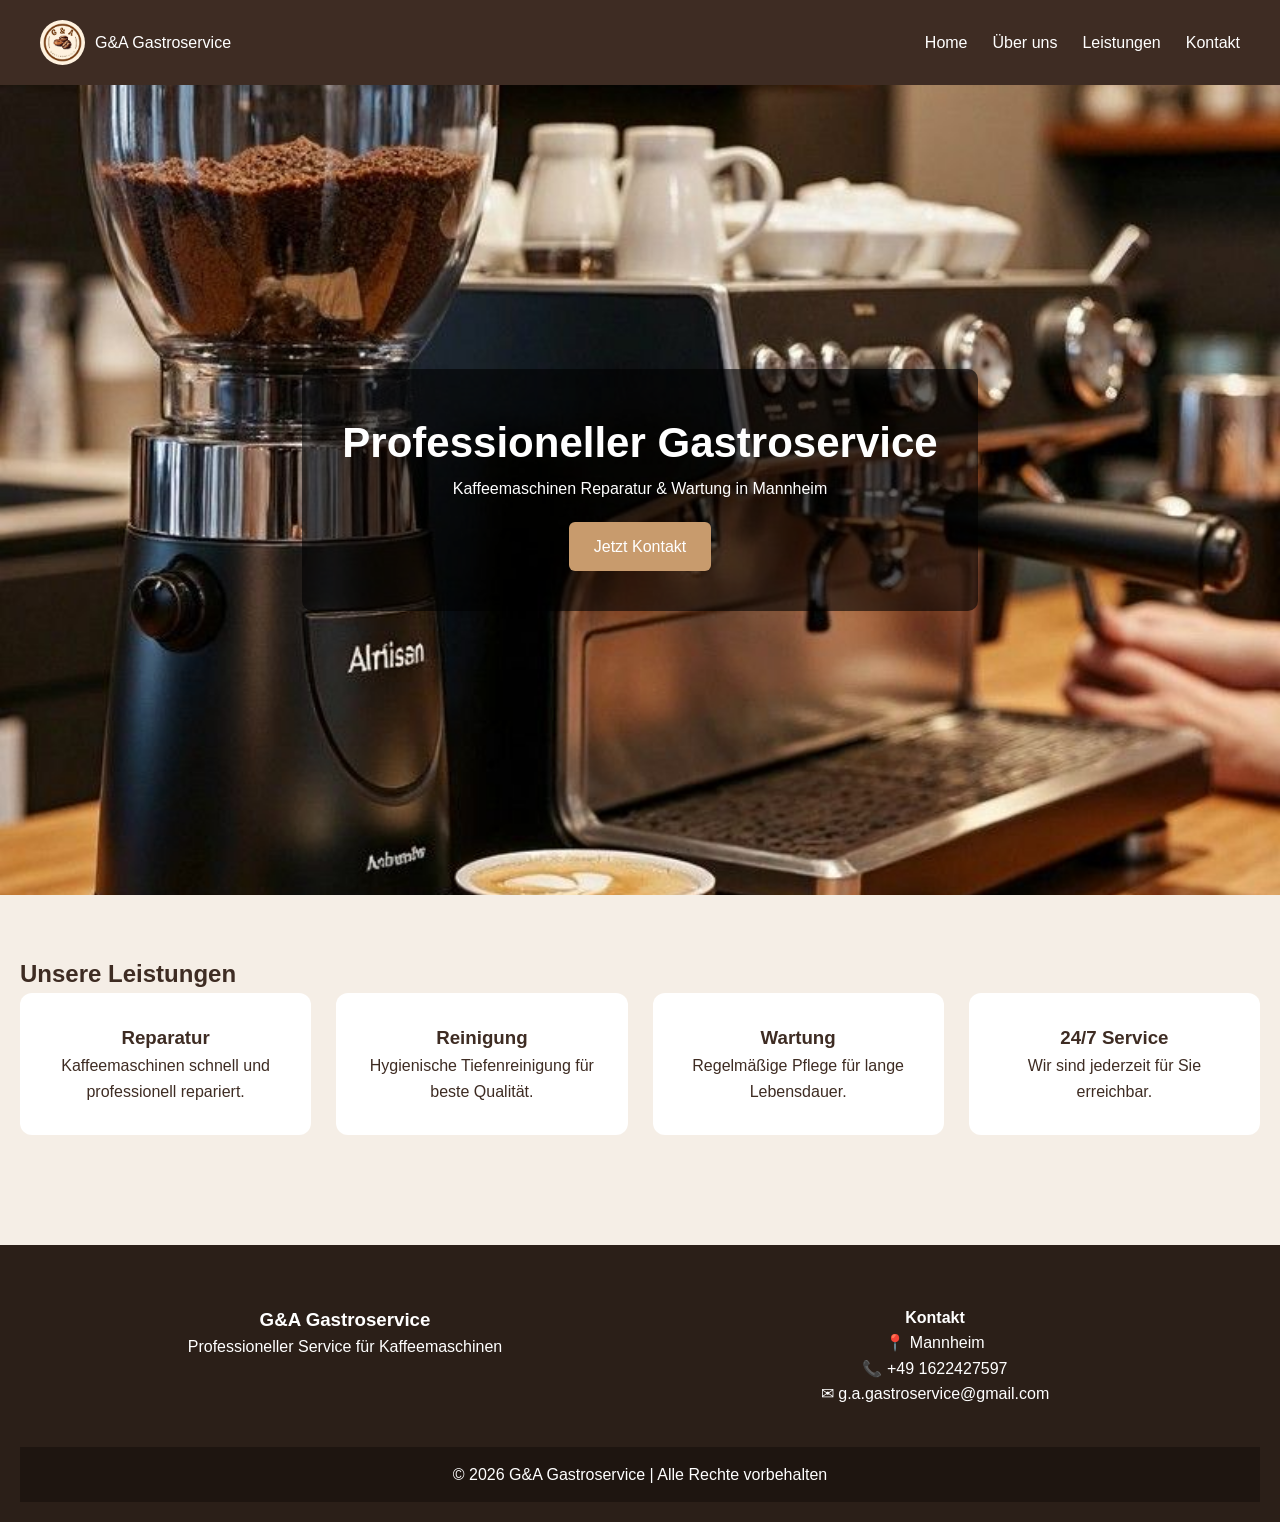
<file: index.html>
<!DOCTYPE html>
<html lang="de">
<head>
    <meta charset="UTF-8">
    <meta name="viewport" content="width=device-width, initial-scale=1.0">
    <title>G&A Gastroservice</title>
    <link rel="stylesheet" href="css/style.css">
</head>
<body>

<!-- NAVBAR -->
<header>
    <div class="logo-container">
        <img src="images/logo.jpg" alt="Logo">
        <span>G&A Gastroservice</span>
    </div>

    <div class="menu-toggle" onclick="toggleMenu()">☰</div>

    <nav id="nav">
        <a href="index.html">Home</a>
        <a href="about.html">Über uns</a>
        <a href="services.html">Leistungen</a>
        <a href="contact.html">Kontakt</a>
    </nav>
</header>

<!-- HERO SECTION -->
<section class="hero">
    <div class="hero-text">
        <h1>Professioneller Gastroservice</h1>
        <p>Kaffeemaschinen Reparatur & Wartung in Mannheim</p>
        <a href="contact.html" class="btn">Jetzt Kontakt</a>
    </div>
</section>

<!-- SERVICES PREVIEW -->
<section>
    <h2>Unsere Leistungen</h2>

    <div class="services-container">

        <div class="service-box">
            <h3>Reparatur</h3>
            <p>Kaffeemaschinen schnell und professionell repariert.</p>
        </div>

        <div class="service-box">
            <h3>Reinigung</h3>
            <p>Hygienische Tiefenreinigung für beste Qualität.</p>
        </div>

        <div class="service-box">
            <h3>Wartung</h3>
            <p>Regelmäßige Pflege für lange Lebensdauer.</p>
        </div>

        <div class="service-box">
            <h3>24/7 Service</h3>
            <p>Wir sind jederzeit für Sie erreichbar.</p>
        </div>

    </div>
</section>


<!-- FOOTER -->
<footer class="footer">
    <div class="footer-content">

        <div>
            <h3>G&A Gastroservice</h3>
            <p>Professioneller Service für Kaffeemaschinen</p>
        </div>

        <div>
            <h4>Kontakt</h4>
            <p>📍 Mannheim</p>
            <p>📞 +49 1622427597</p>
            <p>✉ g.a.gastroservice@gmail.com</p>
        </div>

    </div>

    <div class="footer-bottom">
        <p>© 2026 G&A Gastroservice | Alle Rechte vorbehalten</p>
    </div>
</footer>




<script src="js/script.js"></script>

</body>
</html>
</file>
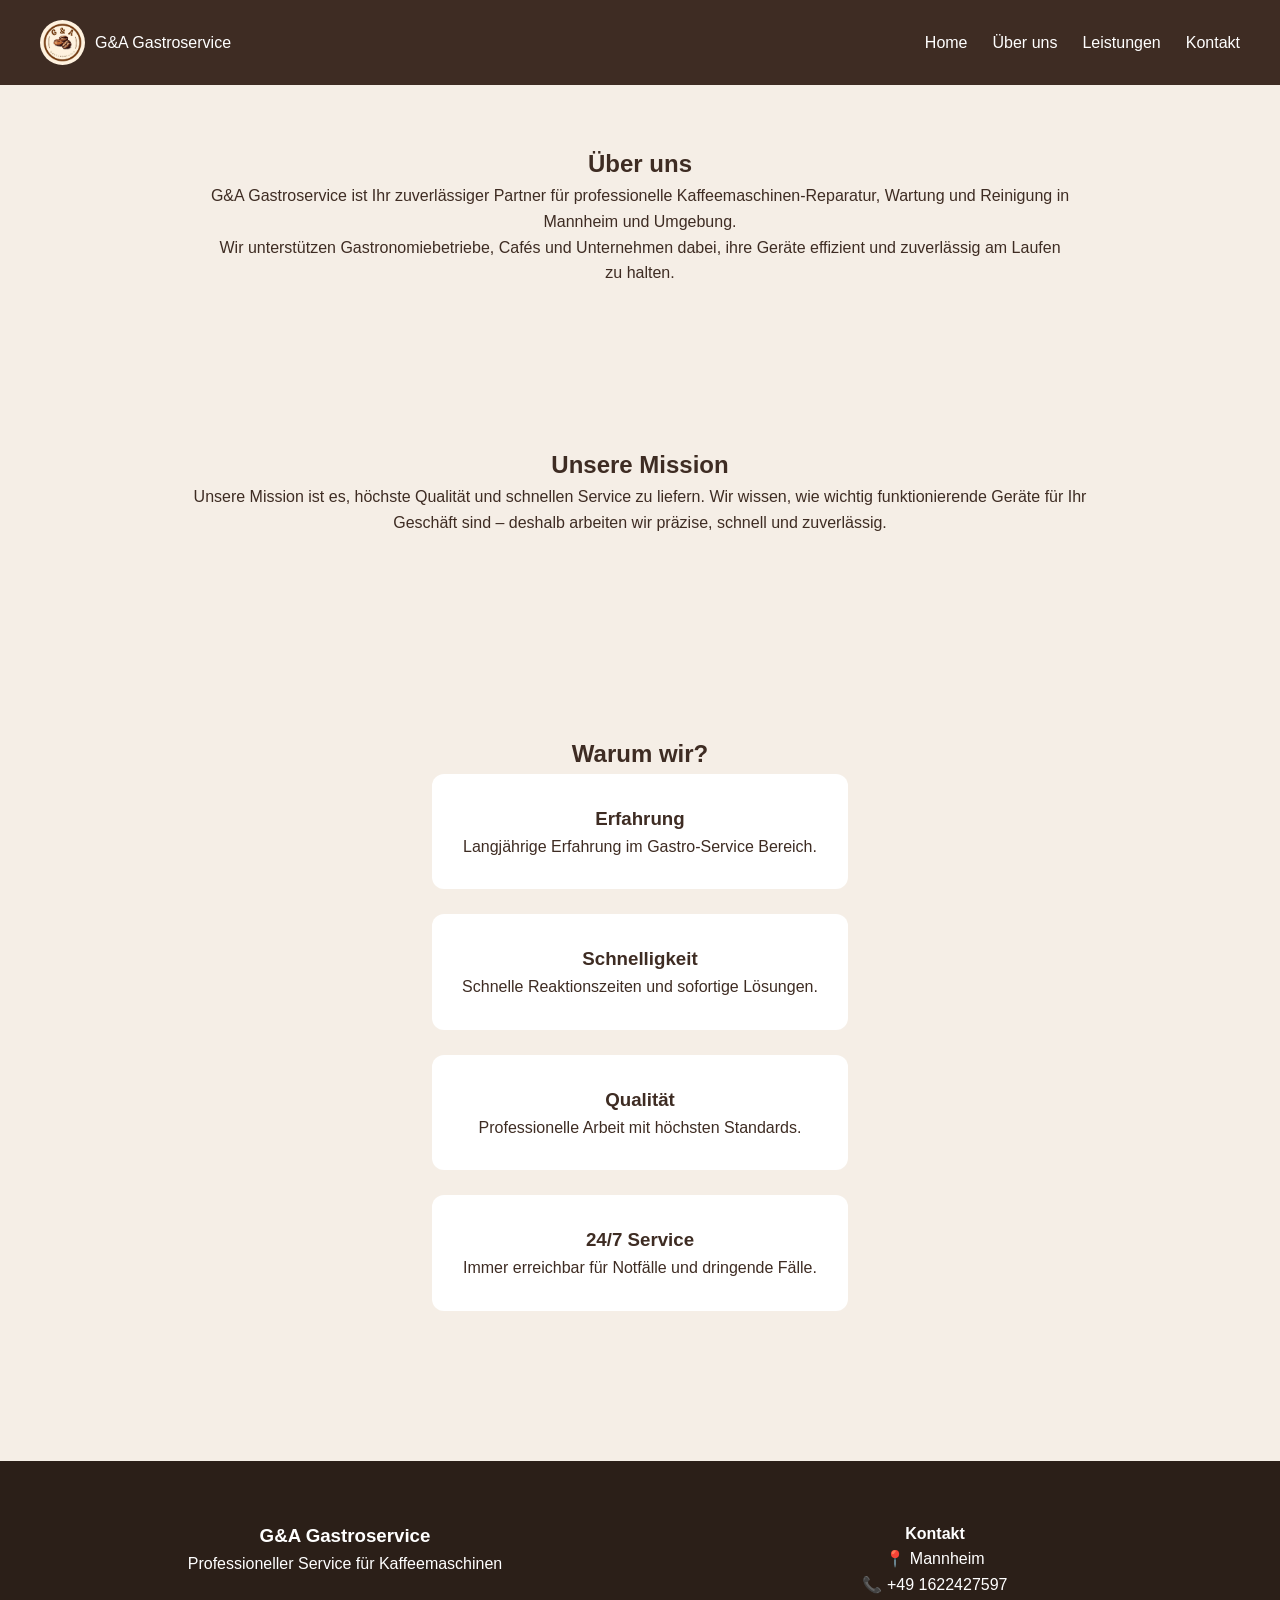
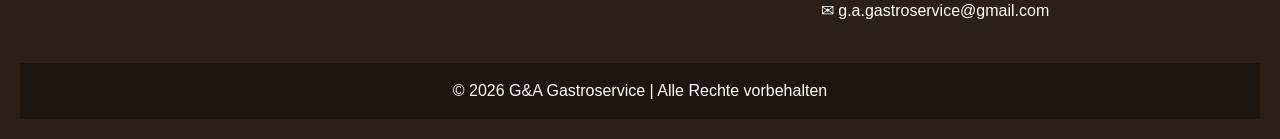
<file: about.html>
<!DOCTYPE html>
<html lang="de">
<head>
    <meta name="viewport" content="width=device-width, initial-scale=1.0">
    <meta charset="UTF-8">
    <title>Über uns</title>
    <link rel="stylesheet" href="css/style.css">
</head>
<body>

<header>
    <div class="logo-container">
        <img src="images/logo.jpg">
        <span>G&A Gastroservice</span>
    </div>
    <div class="menu-toggle" onclick="toggleMenu()">☰</div>
    <nav id="nav">
        <a href="index.html">Home</a>
        <a href="about.html" class="active">Über uns</a>
        <a href="services.html">Leistungen</a>
        <a href="contact.html">Kontakt</a>
    </nav>
</header>

<!-- ABOUT -->
<section class="about">
    <h1>Über uns</h1>

    <p>
        G&A Gastroservice ist Ihr zuverlässiger Partner für professionelle
        Kaffeemaschinen-Reparatur, Wartung und Reinigung in Mannheim und Umgebung.
    </p>

    <p>
        Wir unterstützen Gastronomiebetriebe, Cafés und Unternehmen dabei,
        ihre Geräte effizient und zuverlässig am Laufen zu halten.
    </p>
</section>

<!-- MISSION -->
<section class="about-box">
    <h2>Unsere Mission</h2>
    <p>
        Unsere Mission ist es, höchste Qualität und schnellen Service zu liefern.
        Wir wissen, wie wichtig funktionierende Geräte für Ihr Geschäft sind –
        deshalb arbeiten wir präzise, schnell und zuverlässig.
    </p>
</section>

<!-- WHY US -->
<section class="about-box">
    <h2>Warum wir?</h2>

    <div class="services-container">
        <div class="service-box">
            <h3>Erfahrung</h3>
            <p>Langjährige Erfahrung im Gastro-Service Bereich.</p>
        </div>

        <div class="service-box">
            <h3>Schnelligkeit</h3>
            <p>Schnelle Reaktionszeiten und sofortige Lösungen.</p>
        </div>

        <div class="service-box">
            <h3>Qualität</h3>
            <p>Professionelle Arbeit mit höchsten Standards.</p>
        </div>

        <div class="service-box">
            <h3>24/7 Service</h3>
            <p>Immer erreichbar für Notfälle und dringende Fälle.</p>
        </div>
    </div>
</section>

<!-- FOOTER -->
<footer class="footer">
    <div class="footer-content">

        <div>
            <h3>G&A Gastroservice</h3>
            <p>Professioneller Service für Kaffeemaschinen</p>
        </div>

        <div>
            <h4>Kontakt</h4>
            <p>📍 Mannheim</p>
            <p>📞 +49 1622427597</p>
            <p>✉ g.a.gastroservice@gmail.com</p>
        </div>

    </div>

    <div class="footer-bottom">
        <p>© 2026 G&A Gastroservice | Alle Rechte vorbehalten</p>
    </div>
</footer>

<script src="js/script.js"></script>
</body>
</html>
</file>
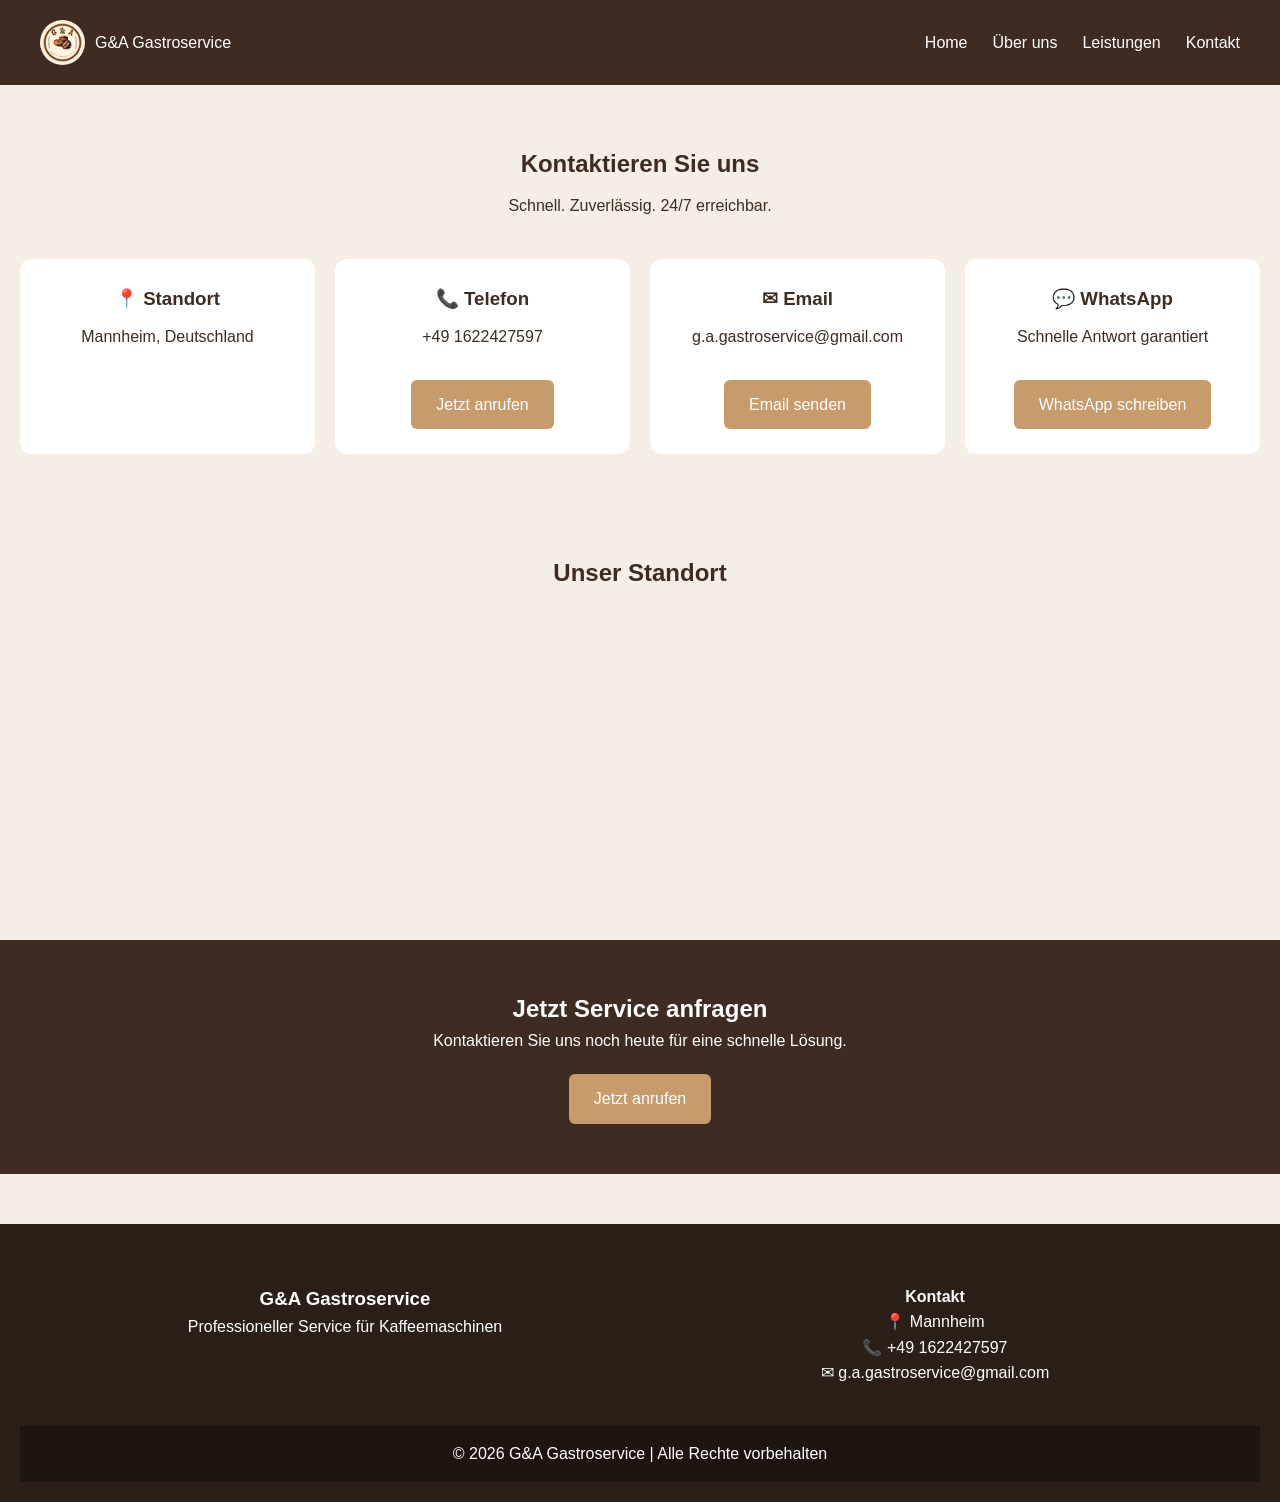
<file: contact.html>
<!DOCTYPE html>
<html lang="de">
<head>
    <meta name="viewport" content="width=device-width, initial-scale=1.0">
    <meta charset="UTF-8">
    <title>Kontakt</title>
    <link rel="stylesheet" href="css/style.css">
</head>
<body>

<header>
    <div class="logo-container">
        <img src="images/logo.jpg">
        <span>G&A Gastroservice</span>
    </div>
    <div class="menu-toggle" onclick="toggleMenu()">☰</div>
    <nav id="nav">
        <a href="index.html">Home</a>
        <a href="about.html">Über uns</a>
        <a href="services.html">Leistungen</a>
        <a href="contact.html" class="active">Kontakt</a>
    </nav>
</header>

<!-- CONTACT SECTION -->
<section class="contact">
    <h1>Kontaktieren Sie uns</h1>
    <p>Schnell. Zuverlässig. 24/7 erreichbar.</p>

    <div class="contact-cards">

        <div class="contact-card">
            <h3>📍 Standort</h3>
            <p>Mannheim, Deutschland</p>
        </div>

        <div class="contact-card">
            <h3>📞 Telefon</h3>
            <p>+49 1622427597</p>
            <a href="tel:+491622427597" class="btn">Jetzt anrufen</a>
        </div>

        <div class="contact-card">
            <h3>✉ Email</h3>
            <p>g.a.gastroservice@gmail.com</p>
            <a href="mailto:g.a.gastroservice@gmail.com" class="btn">Email senden</a>
        </div>

        <div class="contact-card">
            <h3>💬 WhatsApp</h3>
            <p>Schnelle Antwort garantiert</p>
            <a href="https://wa.me/491622427597" target="_blank" class="btn">WhatsApp schreiben</a>
        </div>

    </div>
</section>

<!-- MAP -->
<section class="map">
    <h2>Unser Standort</h2>
    <iframe 
        src="https://maps.google.com/maps?q=Mannheim&t=&z=13&ie=UTF8&iwloc=&output=embed"
        width="100%" 
        height="300" 
        style="border:0;">
    </iframe>
</section>

<!-- CALL TO ACTION -->
<section class="cta">
    <h2>Jetzt Service anfragen</h2>
    <p>Kontaktieren Sie uns noch heute für eine schnelle Lösung.</p>
    <a href="tel:+491622427597" class="btn">Jetzt anrufen</a>
</section>

<!-- FOOTER -->
<footer class="footer">
    <div class="footer-content">

        <div>
            <h3>G&A Gastroservice</h3>
            <p>Professioneller Service für Kaffeemaschinen</p>
        </div>

        <div>
            <h4>Kontakt</h4>
            <p>📍 Mannheim</p>
            <p>📞 +49 1622427597</p>
            <p>✉ g.a.gastroservice@gmail.com</p>
        </div>

    </div>

    <div class="footer-bottom">
        <p>© 2026 G&A Gastroservice | Alle Rechte vorbehalten</p>
    </div>
</footer>

<script src="js/script.js"></script>
</body>
</html>
</file>
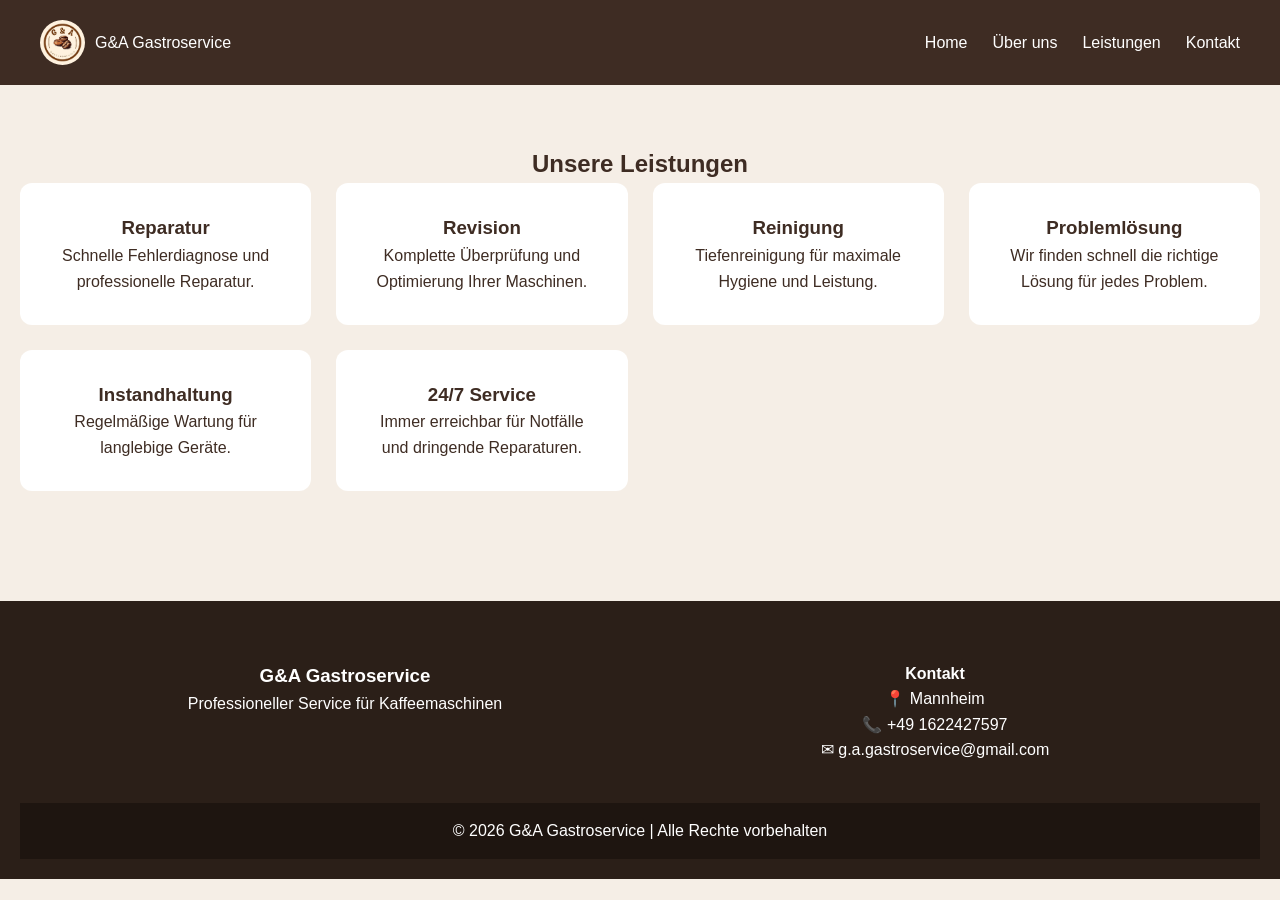
<file: services.html>
<!DOCTYPE html>
<html lang="de">
<head>
    <meta name="viewport" content="width=device-width, initial-scale=1.0">
    <meta charset="UTF-8">
    <title>Leistungen</title>
    <link rel="stylesheet" href="css/style.css">
</head>
<body>

<header>
    <div class="logo-container">
        <img src="images/logo.jpg">
        <span>G&A Gastroservice</span>
    </div>
    <div class="menu-toggle" onclick="toggleMenu()">☰</div>
    <nav id="nav">
        <a href="index.html">Home</a>
        <a href="about.html">Über uns</a>
        <a href="services.html" class="active">Leistungen</a>
        <a href="contact.html">Kontakt</a>
    </nav>
</header>

<section>
    <h1 style="text-align:center;">Unsere Leistungen</h1>

    <div class="services-container">

        <div class="service-box">
            <h3>Reparatur</h3>
            <p>Schnelle Fehlerdiagnose und professionelle Reparatur.</p>
        </div>

        <div class="service-box">
            <h3>Revision</h3>
            <p>Komplette Überprüfung und Optimierung Ihrer Maschinen.</p>
        </div>

        <div class="service-box">
            <h3>Reinigung</h3>
            <p>Tiefenreinigung für maximale Hygiene und Leistung.</p>
        </div>

        <div class="service-box">
            <h3>Problemlösung</h3>
            <p>Wir finden schnell die richtige Lösung für jedes Problem.</p>
        </div>

        <div class="service-box">
            <h3>Instandhaltung</h3>
            <p>Regelmäßige Wartung für langlebige Geräte.</p>
        </div>

        <div class="service-box">
            <h3>24/7 Service</h3>
            <p>Immer erreichbar für Notfälle und dringende Reparaturen.</p>
        </div>

    </div>
</section>

<footer class="footer">
    <div class="footer-content">

        <div>
            <h3>G&A Gastroservice</h3>
            <p>Professioneller Service für Kaffeemaschinen</p>
        </div>

        <div>
            <h4>Kontakt</h4>
            <p>📍 Mannheim</p>
            <p>📞 +49 1622427597</p>
            <p>✉ g.a.gastroservice@gmail.com</p>
        </div>

    </div>

    <div class="footer-bottom">
        <p>© 2026 G&A Gastroservice | Alle Rechte vorbehalten</p>
    </div>
</footer>


<script src="js/script.js"></script>
</body>
</html>
</file>
<file: css/style.css>
/* RESET */
* {
    margin: 0;
    padding: 0;
    box-sizing: border-box;
}

/* ROOT COLORS */
:root {
    --brown: #3e2c23;
    --gold: #c89b6d;
    --beige: #f5eee6;
    --dark: #2b1f18;
}

/* BODY */
body {
    font-family: 'Segoe UI', sans-serif;
    background: var(--beige);
    color: var(--brown);
    line-height: 1.6;
}

/*logo */
.logo-container {
    display: flex;
    align-items: center;
    gap: 10px;
}

.logo-container img {
    width: 45px;
    height: 45px;
    border-radius: 50%;
}


/* NAVBAR */
header {
    display: flex;
    justify-content: space-between;
    align-items: center;
    padding: 20px 40px;
    background: var(--brown);
    color: white;
    position: sticky;
    top: 0;
    z-index: 1000;
}

.logo {
    font-weight: bold;
    font-size: 20px;
}

nav {
    display: flex;
}

nav a {
    color: white;
    margin-left: 25px;
    text-decoration: none;
    position: relative;
}

nav a::after {
    content: "";
    position: absolute;
    width: 0%;
    height: 2px;
    bottom: -5px;
    left: 0;
    background: var(--gold);
    transition: 0.3s;
}

nav a:hover::after {
    width: 100%;
}

/* MOBILE MENU */
.menu-toggle {
    display: none;
    font-size: 28px;
    cursor: pointer;
}

/* HERO */
.hero {
    height: 90vh;
    background: url('../images/maschine.jpg') center/cover no-repeat;
    display: flex;
    align-items: center;
    justify-content: center;
}

.hero-text {
    background: rgba(0,0,0,0.6);
    padding: 40px;
    color: white;
    text-align: center;
    border-radius: 10px;
    animation: fadeIn 1.5s ease;
}

.hero h1 {
    font-size: 42px;
}

.btn {
    display: inline-block;
    margin-top: 20px;
    padding: 12px 25px;
    background: var(--gold);
    color: white;
    text-decoration: none;
    border-radius: 6px;
}

/* SECTIONS */
section {
    padding: 60px 20px;
}


/*from services.html*/
form input, form textarea {
    width: 80%;
    padding: 12px;
    border: none;
    border-radius: 6px;
}

form textarea {
    height: 120px;
}

/* SERVICES GRID */
.services-container {
    display: grid;
    grid-template-columns: repeat(auto-fit, minmax(250px, 1fr));
    gap: 25px;
}

.service-box {
    background: white;
    padding: 30px;
    border-radius: 12px;
    text-align: center;
    transition: 0.3s;
}

.service-box:hover {
    transform: translateY(-10px);
}

/* ABOUT */
.about {
    max-width: 900px;
    margin: auto;
    text-align: center;
}

/* CONTACT */
.contact {
    text-align: center;
}

.contact p {
    margin: 10px 0;
}

/* CONTACT CARDS */
.contact-cards {
    display: grid;
    grid-template-columns: repeat(auto-fit, minmax(250px, 1fr));
    gap: 20px;
    margin-top: 40px;
}

.contact-card {
    background: white;
    padding: 25px;
    border-radius: 12px;
    text-align: center;
    transition: 0.3s;
}

.contact-card:hover {
    transform: translateY(-8px);
}

/* MAP */
.map {
    text-align: center;
    padding: 40px 20px;
}

/* CTA */
.cta {
    text-align: center;
    background: #3e2c23;
    color: white;
    padding: 50px 20px;
}

.cta .btn {
    margin-top: 20px;
}

/* FOOTER */
footer {
    background: var(--dark);
    color: white;
    text-align: center;
    padding: 20px;
}

/* ABOUT EXTRA */
.about-box {
    max-width: 1000px;
    margin: 40px auto;
    text-align: center;
}

/* FOOTER */
.footer {
    background: #2b1f18;
    color: white;
    margin-top: 50px;
}

.footer-content {
    display: grid;
    grid-template-columns: repeat(auto-fit, minmax(200px, 1fr));
    padding: 40px;
    gap: 20px;
}

.footer a {
    color: #c89b6d;
    text-decoration: none;
}

.footer-bottom {
    text-align: center;
    padding: 15px;
    background: #1e1510;
}

/* STICK FOOTER FIX */
body {
    display: flex;
    flex-direction: column;
    min-height: 100vh;
}

footer {
    margin-top: auto;
}

/* ANIMATION */
@keyframes fadeIn {
    from {opacity: 0; transform: translateY(20px);}
    to {opacity: 1; transform: translateY(0);}
}

/* 📱 RESPONSIVE DESIGN */
@media (max-width: 768px) {

    nav {
        position: absolute;
        top: 70px;
        right: 0;
        background: var(--brown);
        flex-direction: column;
        width: 200px;
        display: none;
    }

    nav a {
        margin: 15px;
    }

    nav.active {
        display: flex;
    }

    .menu-toggle {
        display: block;
    }

    .hero h1 {
        font-size: 28px;
    }

    .hero-text {
        padding: 20px;
    }
}
</file>
